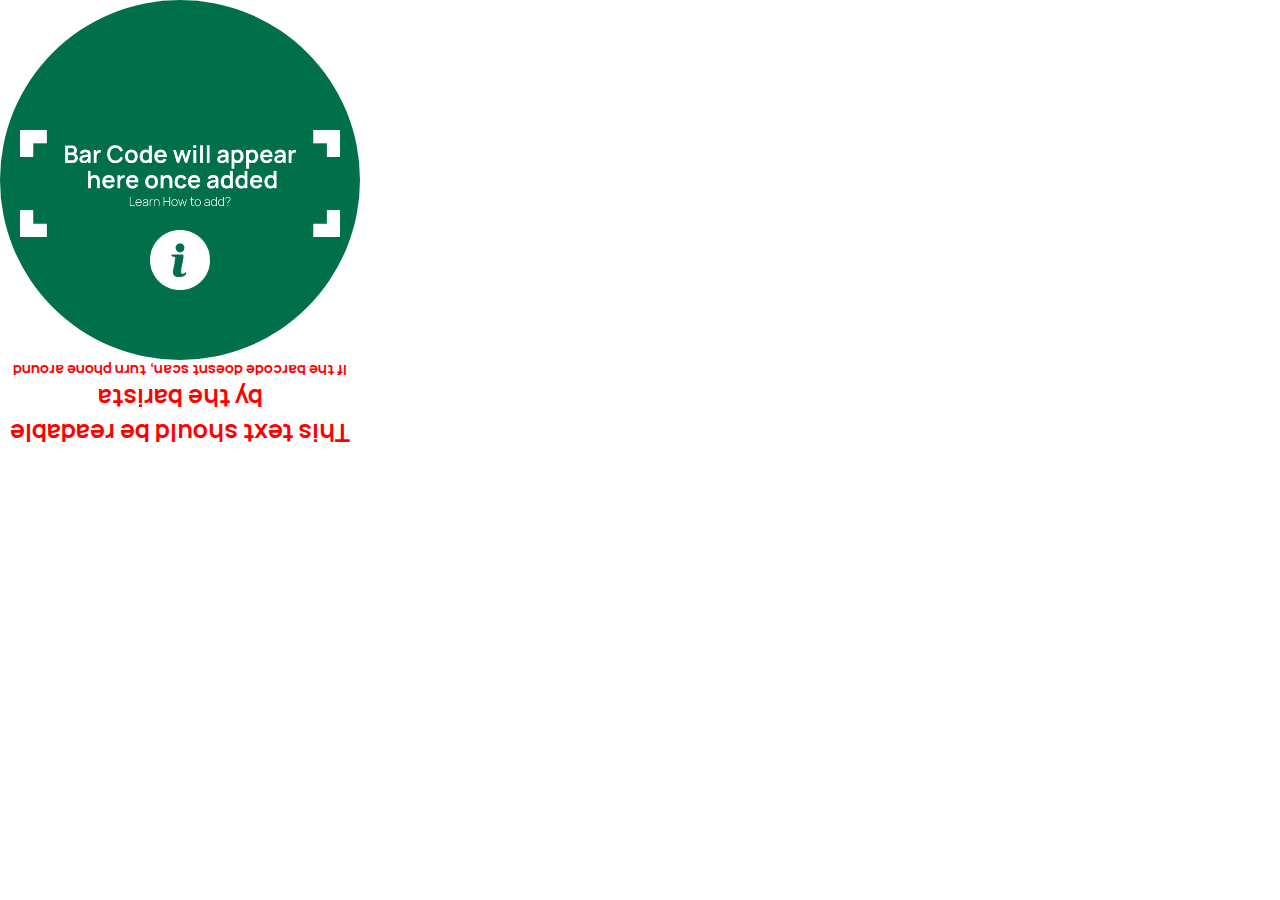
<file: cardPage/card.html>
<!DOCTYPE html>
<html>
  <head>

    <meta charset="UTF-8">
    <title>Card</title>
    <meta name="viewport" content="width=device-width, inital-scale=1.0">
    <link rel="stylesheet" href="card.css">
  </head>
  <body>
    <div id="card-page">
      <div id="qrcode-holder">
        <canvas id="code" ></canvas>
        <img id="no-code" src="../assets/img/cardPage-no-card-sign.png" alt="">
        <img id="help-button" src="../assets/img/landing-button-info.png" alt="" onclick="toInfo()">
      </div>
    </div>
    <p id="temp-subtext">If the barcode doesnt scan, turn phone around</p>
    <p id="temp-text">This text should be readable by the barista</p>
      <script type="text/javascript" src="../scripts/bwip-js-min.js"></script>
      <script type="text/javascript" src="./card.js"></script>
  </body>
  </html>
</file>
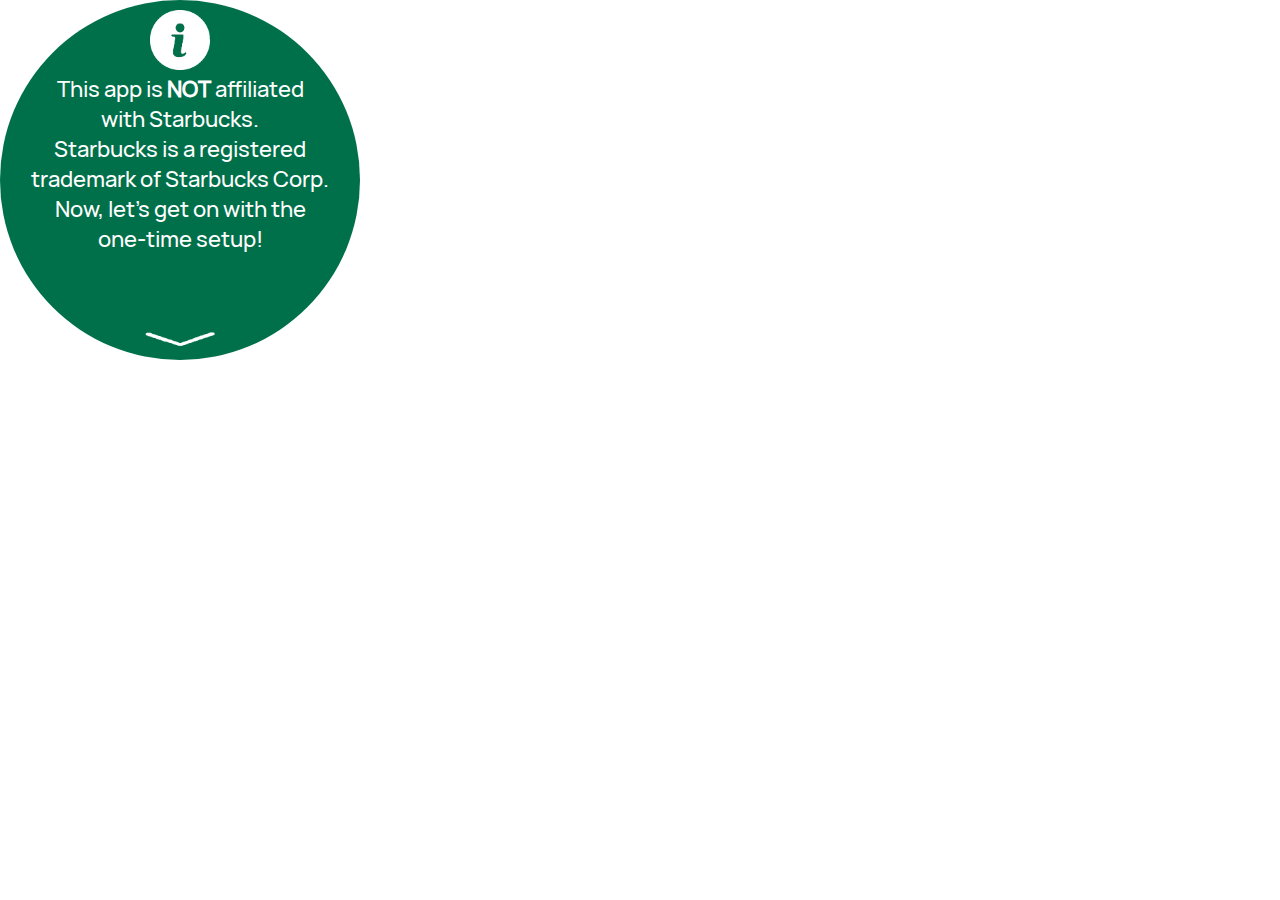
<file: helpPage/help.html>
<!DOCTYPE html>
<html>
  <head>

    <meta charset="UTF-8">
    <title>Help</title>
    <meta name="viewport" content="width=device-width, inital-scale=1.0">
    <link rel="stylesheet" href="help.css">
  </head>
  <body>
    <div id="main-help-page">
      
      <div class="help-page">
        <div class="help-button">
          <img class="help-button-img" src="../assets/img/landing-button-info.png" alt="">
        </div>
        <div class="help-text">
          This app is <b>NOT</b> affiliated <br> with Starbucks. <br> Starbucks is a registered trademark of Starbucks Corp. <br> Now, let's get on with the <br> one-time setup!
      </div>
        <div class="tray-button-div">
          <img class="tray-button" src="../assets/img/arrow.png" alt="">
        </div>
      </div>
      <div class="help-page">
        <div class="help-button">
          <img class="help-button-img" src="../assets/img/landing-button-info.png" alt="">
        </div>
        <div class="help-text">
            Instructions on how to<br> setup: <br> Start by noting down your card number. It looks something like <br> the following: <br>
        </div>
        <div class="help-text" id="qrtext"> 6195 1234 5678 9012</div>
        
        <div class="help-text">
          and is found under the <br> barcode
      </div>
        <div class="tray-button-div">
          <img class="tray-button" src="../assets/img/arrow.png" alt="">
        </div>
      </div>
      <div class="help-page">
        <div class="help-button">
          <img class="help-button-img" src="../assets/img/landing-button-info.png" alt="">
        </div>
        <div class="help-text">
            Now go back from this page <br> and into the <img class="inline-images" src="../assets/img/landing-button-input.png" alt="">
            page. There, <br> enter the numbers. Once done, press <img class="inline-images" src="../assets/img/inputPage-check-mark.png" alt="">
            to save it. Now whenever you want to scan the Starbucks <br> card, press <img class="inline-images" src="../assets/img/landing-button-card.png" alt="">
             from homescreen <br> to see barcode. 
        </div>
        <div class="tray-button-div">
          <img class="tray-button" src="../assets/img/arrow.png" alt="">
        </div>
      </div>
      <div class="help-page">
        <div class="help-button">
          <img class="help-button-img" src="../assets/img/landing-button-info.png" alt="">
        </div>
        <div class="help-text">
            This app is developed and &nbsp;&nbsp;&nbsp;&nbsp;&nbsp;&nbsp;maintained by Parth Patel. Please reach me at<br> 
            parthsamsungdev@gmail.com <br> if you have any bugs or issues.
    </div>
    </div>
      
  </body>
  </html>
</file>
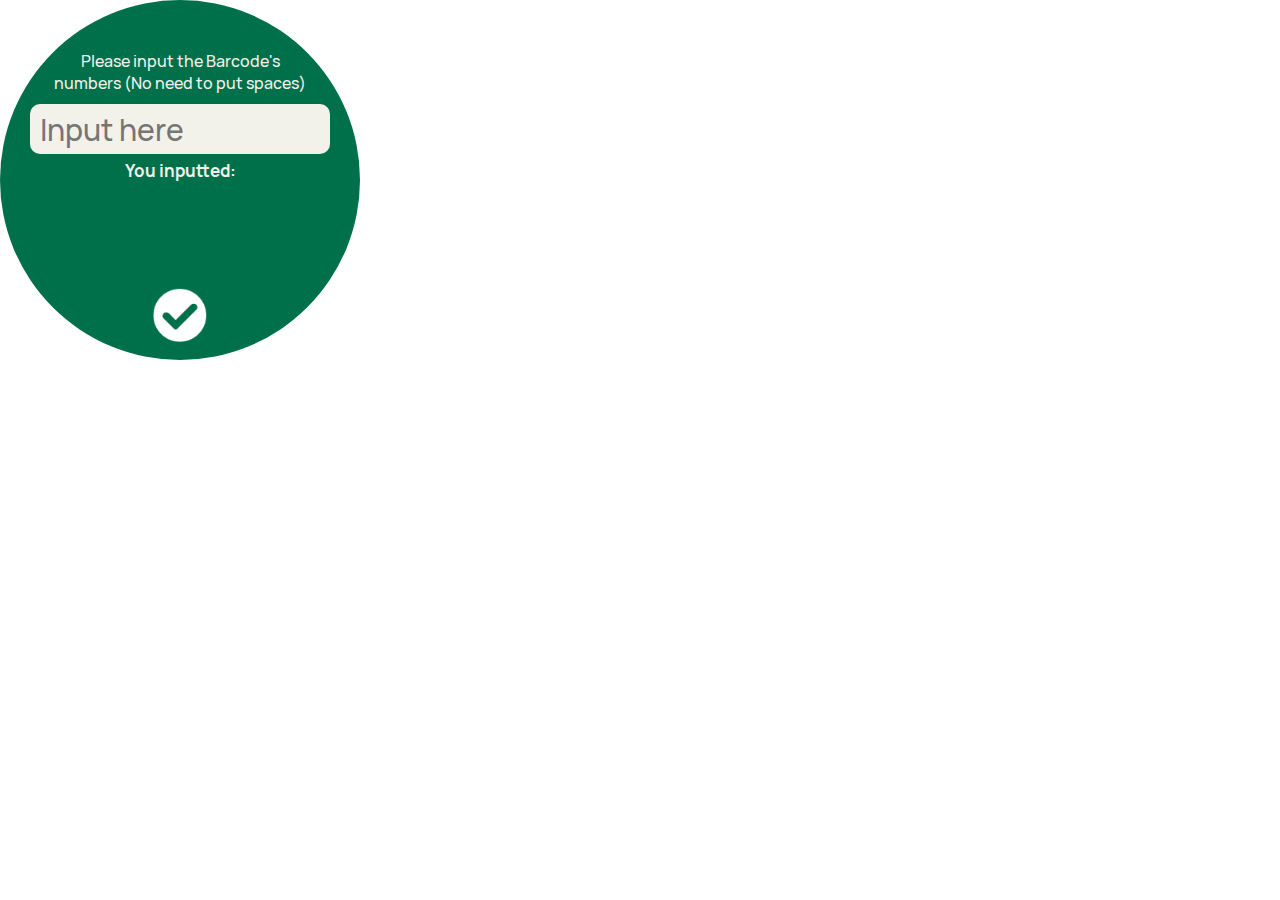
<file: inputPage/input.html>
<!DOCTYPE html>
<html>
  <head>

    <meta charset="UTF-8">
    <title>Input</title>
    <meta name="viewport" content="width=device-width, inital-scale=1.0">
    <link rel="stylesheet" href="input.css">
  </head>
  <body>
    <div id="input-page">
      <div id="info-text">Please input the Barcode's <br> numbers (No need to put spaces) <br>  </div>
      <input id="input-box" type="text" maxlength="25" placeholder="Input here" oninput="myInput()"></input>
      <div id="output-title">You inputted:</div>
      <div id="output-text"> </div>
      <img id="ok-button" src="../assets/img/inputPage-check-mark.png" alt="" onclick="saveAndExit()">

    </div>
      <script type="text/javascript" src="./input.js"></script>
  </body>
</html>
</file>
<file: cardPage/card.css>
@font-face {
    font-family: "ManropeBold";
    src: url("../assets/fonts/Manrope-Bold.ttf") format("truetype");
}
html{
    scroll-behavior: smooth;
}
*{
    margin: 0px;
    padding: 0px;
    box-sizing: border-box;
}
::-webkit-scrollbar {
    display: none;
}

@keyframes opacityFadeIn { 
    from { 
        opacity: 0;
    }
    100% {
        opacity: 1;
    }
}
#card-page {
    width: 360px;
    height: 360px;
    border-radius: 50%;
    background-color: #00704A;
    user-select: none;
    overflow: hidden;
    position: relative;
    scroll-snap-type: y mandatory;
}
#help-button {
    width: 60px;
    margin: auto;
    position: absolute;
    left: 130px;
    top: 100px;
    margin-top: 10px;
    animation: opacityFadeIn 0.5s ease-in;
    cursor: pointer;
}
#qrcode-holder {
    width: 320px;
    height: 120px;
    margin: auto;
    top: 120px;
    animation: opacityFadeIn 0.5s ease-in;
    background-color: transparent;
    position: relative;
}
#code {
    width: 300px;
    height: 100px;
    position: absolute;
    left: 10px;
    top: 10px;
}
#no-code {
    width: 320px;
    height: 106.67px;
    position: relative;
    margin: auto;
    left: 0px;
    top: 10px;
}
.link {
    height: 60px;
}
#temp-text {
    width: 360px;
    transform: rotate(180deg);
    color: red;
    font-size: 25px;
    font-family: "ManropeBold";
    text-align: center;
}
#temp-subtext {
    width: 360px;
    transform: rotate(180deg);
    color: red;
    font-size: 15px;
    font-family: "ManropeBold";
    text-align: center;
}
</file>
<file: helpPage/help.css>
@font-face {
    font-family: "ManropeMedium";
    src: url("../assets/fonts/Manrope-Medium.ttf") format("truetype");
}
html{
    scroll-behavior: smooth;
}
*{
    margin: 0px;
    padding: 0px;
    box-sizing: border-box;
}
::-webkit-scrollbar {
    display: none;
}

@keyframes opacityFadeIn { 
    from { 
        opacity: 0;
    }
    100% {
        opacity: 1;
    }
}
#main-help-page {
    width: 360px;
    height: 360px;
    border-radius: 50%;
    background-color: #00704A;
    overflow-x: hidden;
    overflow-y: auto;
    position: relative;
    scroll-snap-type: y mandatory;
}
.help-page {
    width: 360px;
    height: 360px;
    border-radius: 50%;
    background-color: #00704A;
    overflow: hidden;
    position: relative;
    scroll-snap-align: start;
    scroll-snap-points-x: repeat(360px);
    animation: opacityFadeIn 0.5s ease-in;
    user-select: none;
}
.help-button {
    width: 60px;
    margin: auto;
    margin-top: 10px;
}
.help-button-img {
    width: 60px;
}
.help-text {
    font-family: "ManropeMedium";
    font-size: 22px;
    color: #fff;
    text-align: center;
}
.inline-images {
    height: 22px;
    width: 22px;
}
.tray-button-div {
    width: fit-content;
    position: absolute;
    bottom: 10px;
    margin: auto;
    border-radius: 35px;
    left: 145px;
    transform: rotate(180deg);
    animation: arrowPulseAnim 3s infinite ease-in-out;
}
.tray-button {
    width: 70px;
}
@keyframes arrowPulseAnim { 
    from { 
        transform: translateY(0px) rotate(180deg);
    }
    50% {
        transform: translateY(-7px) rotate(180deg);
    }
    100% {
        transform: translateY(0px) rotate(180deg);
    }
}
#help-page-scan-img {
    width: 90px;
    height: 90px;
}
#help-page-scan {
    width: 90px;
    height: 90px;
    margin: auto;
    position: relative;
    bottom: 0px;
}
#qrtext {
    font-size: 25px;
    color: #f9f5db;
}

.inline-images {
    height: 22px;
    width: 22px;
}
</file>
<file: inputPage/input.css>
@font-face {
    font-family: "ManropeMedium";
    src: url("../assets/fonts/Manrope-Medium.ttf") format("truetype");
}
@font-face {
    font-family: "ManropeBold";
    src: url("../assets/fonts/Manrope-Bold.ttf") format("truetype");
}
html{
    scroll-behavior: smooth;
}
*{
    margin: 0px;
    padding: 0px;
    box-sizing: border-box;
}
::-webkit-scrollbar {
    display: none;
}

@keyframes opacityFadeIn { 
    from { 
        opacity: 0;
    }
    100% {
        opacity: 1;
    }
}
#input-page {
    width: 360px;
    height: 360px;
    border-radius: 50%;
    background-color: #00704A;
    user-select: none;
    overflow: hidden;
    position: relative;
    scroll-snap-type: y mandatory;
}
#info-text {
    font-family: "ManropeMedium";
    position: relative;
    top: 50px;
    margin: auto;
    width: 360px;
    text-align: center;
    animation: opacityFadeIn 0.5s ease-in;
    color: #f3f2ea;
}
#input-box {
    position: relative;
    width: 300px;
    height: 50px;
    margin: auto;
    left: 30px;
    top: 60px;
    padding-left: 10px;
    padding-right: 10px;
    border: 0px solid rgb(153, 24, 24);
    border-radius: 10px;
    background-color: #f3f2ea;
    font-size: 30px;
    animation: opacityFadeIn 0.5s ease-in;
    font-family: "ManropeMedium";
    color: #00704A;
    text-overflow: clip;
}
#ok-button {
    width: 70px;
    height: 70px;
    margin: auto;
    position: absolute;
    left: 145px;
    animation: opacityFadeIn 0.5s ease-in;
    bottom: 10px;
    cursor: pointer;
}
#output-title {
    font-family: "ManropeBold";
    font-size: 17px;
    position: relative;
    top: 65px;
    margin: auto;
    animation: opacityFadeIn 0.5s ease-in;
    width: 360px;
    text-align: center;
    color: #f3f2ea;
}
#output-text {
    width: 295px;
    height: 70px;
    background-color: transparent;
    margin: auto;
    color: #f3f2ea;
    position: relative;
    line-height: 20px;
    animation: opacityFadeIn 0.5s ease-in;
    font-size: 25px;
    font-family: "ManropeMedium";
    top: 70px;
    text-align: center;
    word-wrap: break-word
}
</file>
